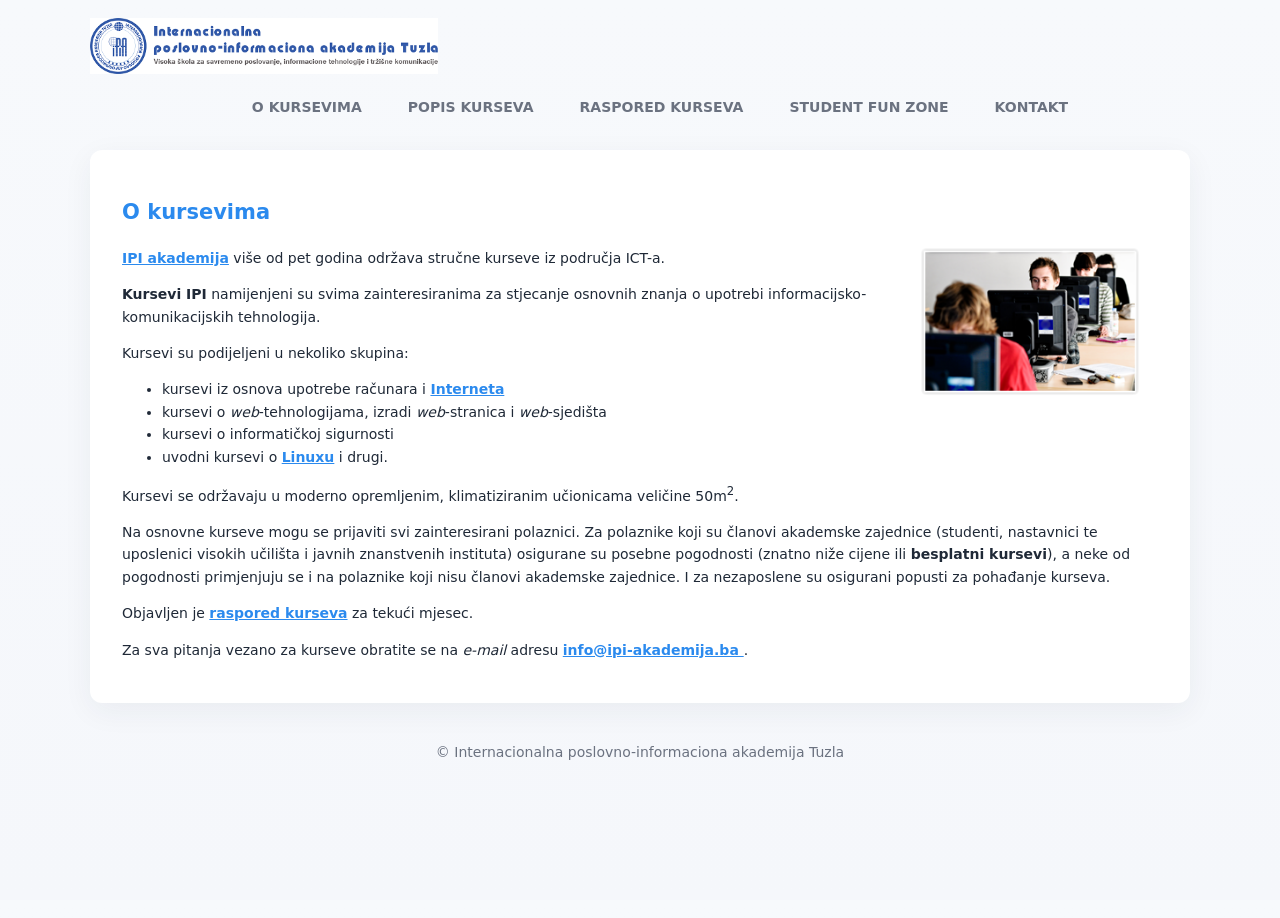
<file: index.html>
<!DOCTYPE html>
<html>
    <head>
        <meta charset="utf-8">
        <title>Kursevi IPI</title>
		<link rel="stylesheet" href="css/izgled.css" type="text/css" />
        <link rel="icon" href="favicon.ico" />
    </head>
    <body>
		<header>
			<a href="index.html">
				<img src="slike/logo-ipi.png" alt="Kursevi IPI">
			</a>
			<nav>
				<ul>
					<li><a href="index.html">O kursevima</a></li>
					<li><a href="popis.html">Popis kurseva</a></li>
					<li><a href="raspored.html">Raspored kurseva</a></li>
					<li><a href="StudentFunZone.html">Student Fun Zone</a></li>
					<li><a href="kontakt.html">Kontakt</a></li>
				</ul>
			</nav>
		</header>
		<article>
			<h2>O kursevima</h2>
			<img src="slike/tecajevi1.png" alt="Kursevi IPI">
			<p><a href="http://ipi-akademija.ba/" target="_blank">IPI akademija</a> više od pet godina održava stručne kurseve iz područja ICT-a.</p>
			<p><strong>Kursevi IPI</strong> namijenjeni su svima zainteresiranima za stjecanje osnovnih znanja o upotrebi informacijsko-komunikacijskih tehnologija.</p>
			<p>
				Kursevi su podijeljeni u nekoliko skupina:
				<ul>
					<li>kursevi iz osnova upotrebe računara i <a href="http://hr.wikipedia.org/wiki/Internet" target="_blank">Interneta</a></li>
					<li>kursevi o <em>web</em>-tehnologijama, izradi <em>web</em>-stranica i <em>web</em>-sjedišta</li>
					<li>kursevi o informatičkoj sigurnosti</li>
					<li>uvodni kursevi o <a href="http://www.linux.com" target="_blank">Linuxu</a> i drugi.</li>
				</ul>
			</p>
			<p>Kursevi se održavaju u moderno opremljenim, klimatiziranim učionicama veličine 50m<sup>2</sup>.</p>
			<p>Na osnovne kurseve mogu se prijaviti svi zainteresirani polaznici. Za polaznike koji su članovi akademske zajednice (studenti, nastavnici te uposlenici visokih učilišta i javnih znanstvenih instituta) osigurane su posebne pogodnosti (znatno niže cijene ili <strong>besplatni kursevi</strong>), a neke od pogodnosti primjenjuju se i na polaznike koji nisu članovi akademske zajednice. I za nezaposlene su osigurani popusti za pohađanje kurseva.</p>
			<p>Objavljen je <a href="raspored.html">raspored kurseva</a> za tekući mjesec.</p>
			<p>Za sva pitanja vezano za kurseve obratite se na <em>e-mail</em> adresu <a href="mailto:info@ ipi-akademija.ba ">info@ipi-akademija.ba </a>.</p>
			
			
        </article>
        <footer>&copy; Internacionalna poslovno-informaciona akademija Tuzla</footer>
    </body>
</html>
</file>
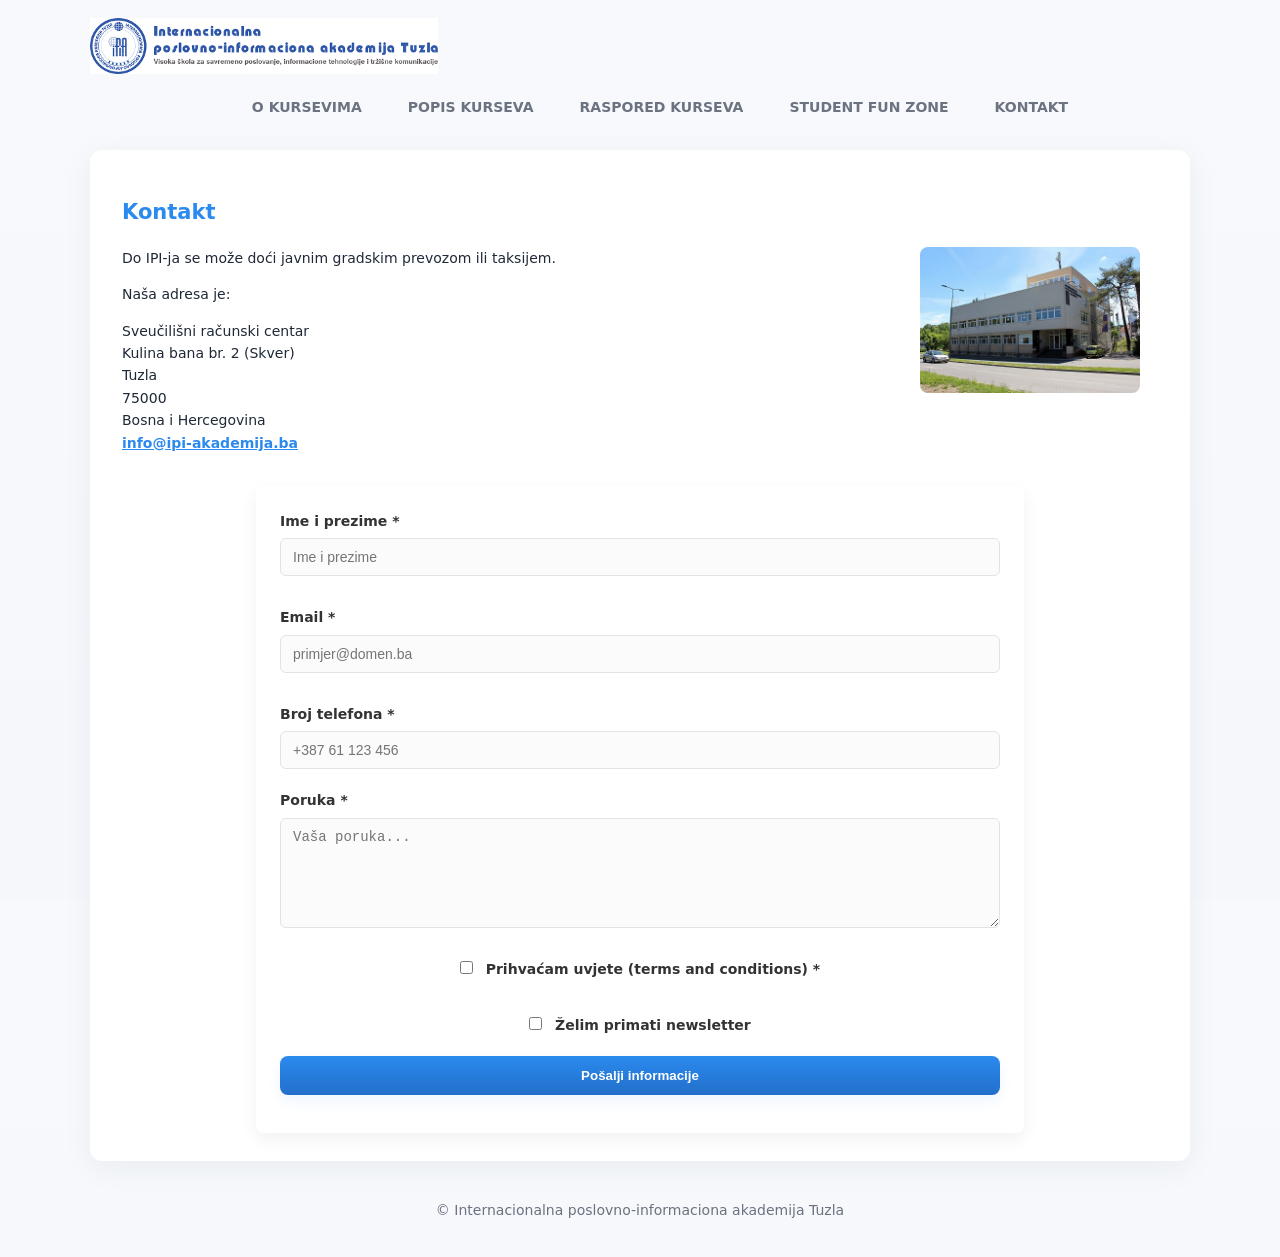
<file: kontakt.html>
<!DOCTYPE html>
<html>
    <head>
        <meta charset="utf-8">
        <title>Kursevi IPI</title>
		 <link rel="stylesheet" href="css/izgled.css" type="text/css" />
        <link rel="icon" href="favicon.ico" />
    </head>
    <body>
        <header>
			<a href="index.html">
				<img src="slike/logo-ipi.png" alt="Kursevi IPI">
			</a>
			<nav>
				<ul>
					<li><a href="index.html">O kursevima</a></li>
					<li><a href="popis.html">Popis kurseva</a></li>
					<li><a href="raspored.html">Raspored kurseva</a></li>
					<li><a href="StudentFunZone.html">Student Fun Zone</a></li>
					<li><a href="kontakt.html">Kontakt</a></li>
				</ul>
			</nav>
		</header>
		<article>
			<h2>Kontakt</h2>      
			<img src="slike/srce.jpg" alt="Srce">
			<p>Do IPI-ja se može doći javnim gradskim prevozom ili taksijem.</p>
			<p>Naša adresa je:</p>
			<p>Sveučilišni računski centar<br>
				Kulina bana br. 2 (Skver)<br>
				Tuzla<br>
				75000<br>
				Bosna i Hercegovina<br>
				<a href="mailto:info@ipi-akademija.ba">info@ipi-akademija.ba</a></p>
			
			<!-- Kontakt forma -->
			<form id="contactForm" novalidate>
				<div class="form-row">
					<label for="fullname">Ime i prezime *</label>
					<input type="text" id="fullname" name="fullname" required minlength="5" placeholder="Ime i prezime">
					<div class="error" id="error-fullname" aria-live="polite"></div>
				</div>
				<div class="form-row">
					<label for="email">Email *</label>
					<input type="email" id="email" name="email" required placeholder="primjer@domen.ba">
					<div class="error" id="error-email" aria-live="polite"></div>
				</div>
				<div class="form-row">
					<label for="phone">Broj telefona *</label>
					<input type="tel" id="phone" name="phone" required placeholder="+387 61 123 456">
					<div class="error" id="error-phone" aria-live="polite"></div>
				</div>
				<div class="form-row">
					<label for="message">Poruka *</label>
					<textarea id="message" name="message" required placeholder="Vaša poruka..."></textarea>
					<div class="error" id="error-message" aria-live="polite"></div>
				</div>
				<div class="form-row form-checkbox">
					<label><input type="checkbox" id="terms" name="terms" required> Prihvaćam uvjete (terms and conditions) *</label>
					<div class="error" id="error-terms" aria-live="polite"></div>
				</div>
				<div class="form-row form-checkbox">
					<label><input type="checkbox" id="newsletter" name="newsletter"> Želim primati newsletter</label>
				</div>
				<div class="form-row">
					<button type="submit">Pošalji informacije</button>
				</div>
				<div id="form-success" class="success" aria-live="polite"></div>
			</form>
        </article>
        <footer>&copy; Internacionalna poslovno-informaciona akademija Tuzla</footer>

	<script>
	// Client-side validation for kontakt form
	(function(){
		const form = document.getElementById('contactForm');
		if(!form) return;

		const q = id => document.getElementById(id);
		const showError = (id, msg) => { q(id).textContent = msg; };
		const clearErrors = () => {
			['error-fullname','error-email','error-phone','error-message','error-terms','form-success'].forEach(id => {
				const el = q(id);
				if(el) el.textContent = '';
			});
		};

		form.addEventListener('submit', function(e){
			e.preventDefault();
			clearErrors();
			let ok = true;

			// Name (ime i prezime) - not null and length > 4
			const name = q('fullname').value || '';
			if(name.trim().length < 5){
				showError('error-fullname', 'Unesite ime i prezime (barem 5 znakova).');
				ok = false;
			}

			// Email - simple regex
			const email = (q('email').value || '').trim();
			const emailRe = /^[^\s@]+@[^\s@]+\.[^\s@]+$/;
			if(!emailRe.test(email)){
				showError('error-email', 'Unesite ispravan email (primjer: ime@domen.ba).');
				ok = false;
			}

			// Phone - allow +, digits, spaces and dashes, require 7-15 digits
			const phoneRaw = (q('phone').value || '').trim();
			const digits = phoneRaw.replace(/\D/g,'');
			if(digits.length < 7 || digits.length > 15){
				showError('error-phone', 'Unesite ispravan broj telefona (7-15 cifara, opcionalno +).');
				ok = false;
			}

			// Message - required
			const message = (q('message').value || '').trim();
			if(message.length === 0){
				showError('error-message', 'Poruka ne smije biti prazna.');
				ok = false;
			}

			// Terms checkbox required
			if(!q('terms').checked){
				showError('error-terms', 'Morate prihvatiti uvjete prije slanja.');
				ok = false;
			}

			if(!ok) return; // don't proceed

			// If valid, simulate successful send (could be replaced with real fetch/ajax)
			q('form-success').textContent = 'Poruka uspješno poslana. Hvala!';
			form.reset();
		});
	})();
	</script>

    </body>
</html>
</file>
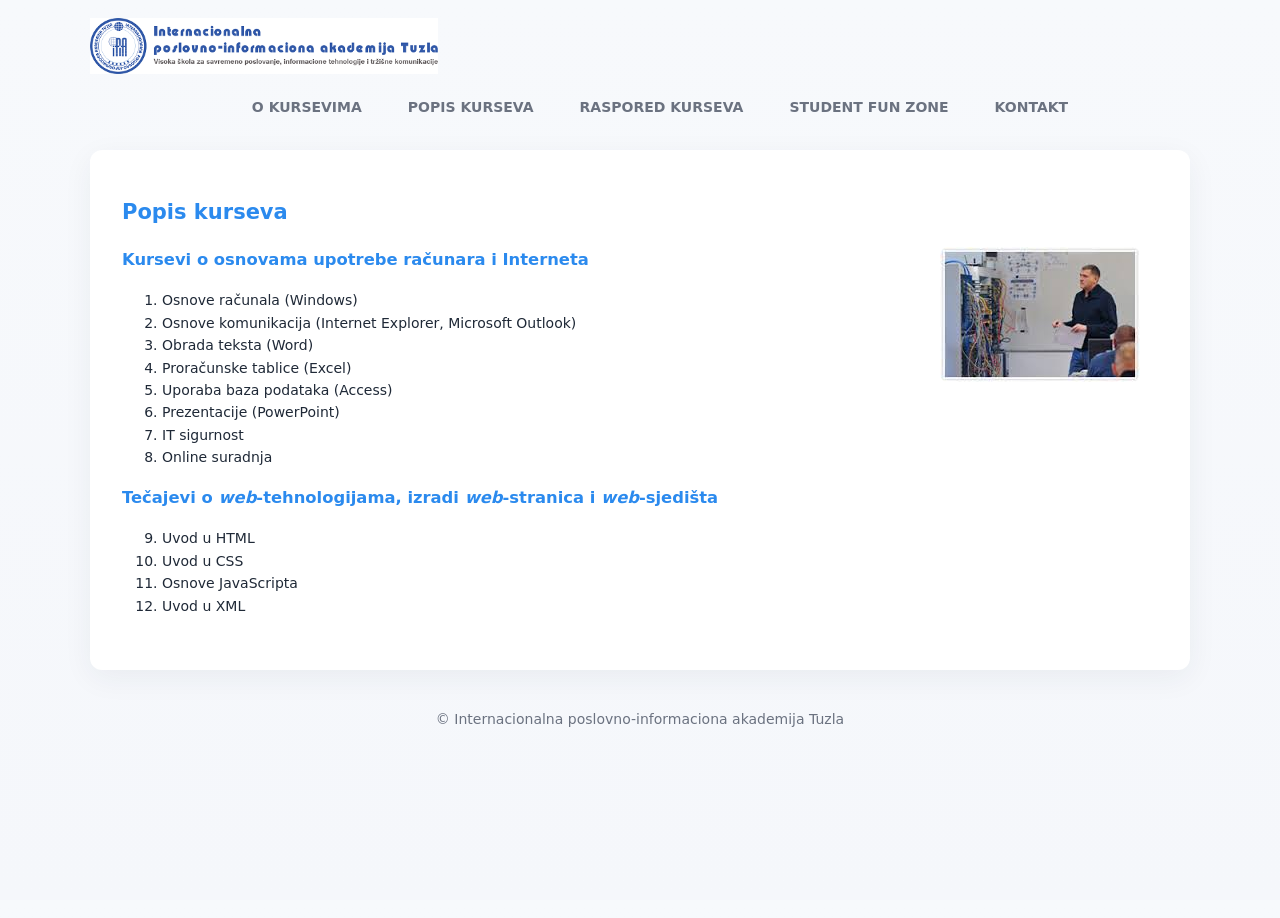
<file: popis.html>
<!DOCTYPE html>
<html>
    <head>
        <meta charset="utf-8">
        <title>Kursevi IPI</title>
		<link rel="stylesheet" href="css/izgled.css" type="text/css" />
        <link rel="icon" href="favicon.ico" />
    </head>
    <body>
        <header>
			<a href="index.html">
				<img src="slike/logo-ipi.png" alt="Kursevi IPI">
			</a>
			<nav>
				<ul>
					<li><a href="index.html">O kursevima</a></li>
					<li><a href="popis.html">Popis kurseva</a></li>
					<li><a href="raspored.html">Raspored kurseva</a></li>
					<li><a href="StudentFunZone.html">Student Fun Zone</a></li>
					<li><a href="kontakt.html">Kontakt</a></li>
				</ul>
			</nav>
		</header>
		<article>
			<h2>Popis kurseva</h2>
			<img src="slike/tecajevi3.jpg" alt="Kursevi IPI">
			<h3>Kursevi o osnovama upotrebe računara i Interneta</h3>       
			<ol>
				<li>Osnove računala (Windows)</li>
				<li>Osnove komunikacija (Internet Explorer, Microsoft Outlook) </li>
				<li>Obrada teksta (Word) </li>
				<li>Proračunske tablice (Excel) </li>
				<li>Uporaba baza podataka (Access)</li>
				<li>Prezentacije (PowerPoint)</li>
				<li>IT sigurnost</li>
				<li>Online suradnja</li>
			</ol>
			<h3>Tečajevi o <em>web</em>-tehnologijama, izradi <em>web</em>-stranica i <em>web</em>-sjedišta</h3>
			<ol start="9">
				<li>Uvod u HTML</li>
				<li>Uvod u CSS</li>
				<li>Osnove JavaScripta</li>
				<li>Uvod u XML</li>
			</ol>	
        </article>
         <footer>&copy; Internacionalna poslovno-informaciona akademija Tuzla </footer>
    </body>
</html>
</file>
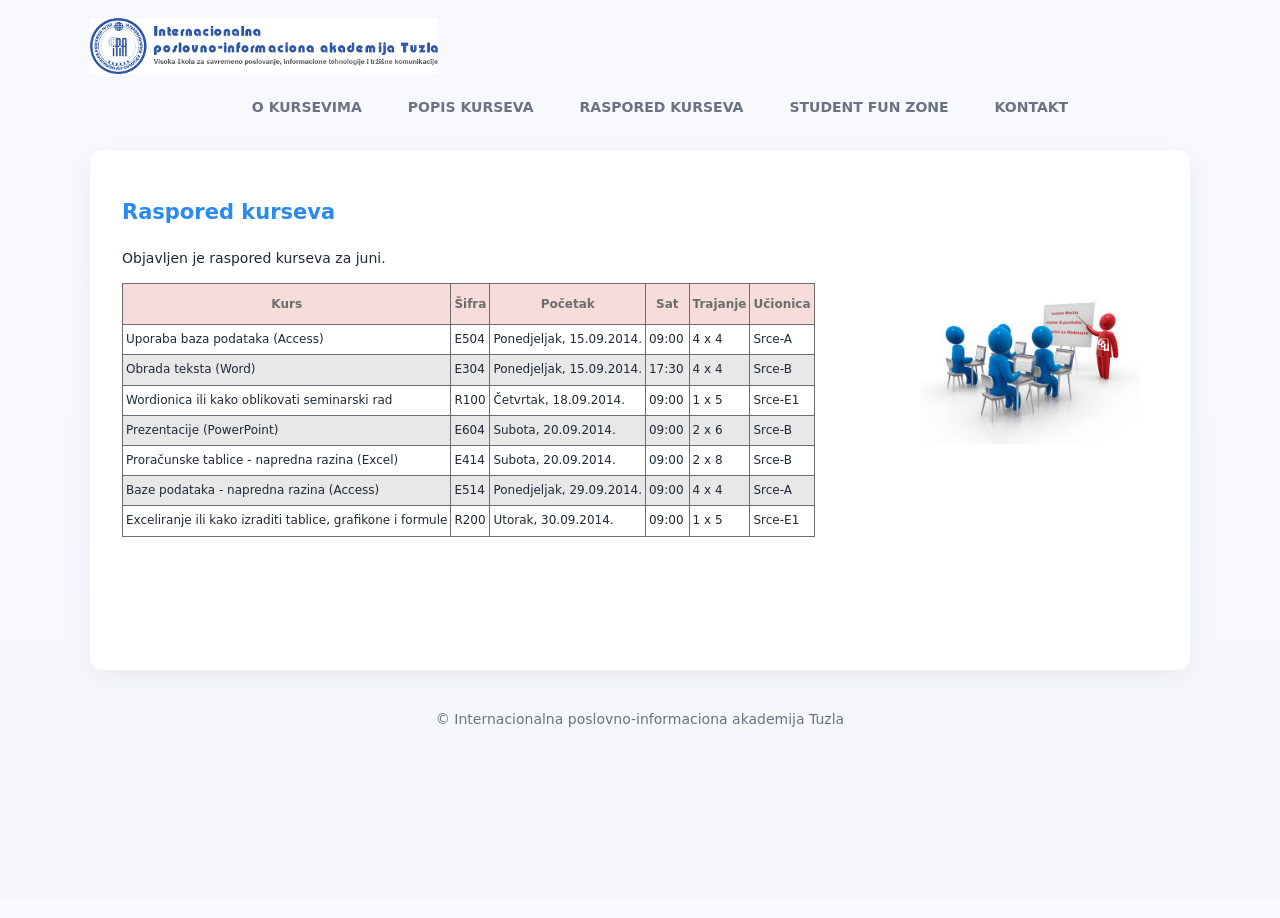
<file: raspored.html>
<!DOCTYPE html>
<html>
    <head>
        <meta charset="utf-8">
        <title>Kursevi IPI</title>
		<link rel="stylesheet" href="css/izgled.css" type="text/css" />
        <link rel="icon" href="favicon.ico" />
    </head>
    <body>
        <header>
			<a href="index.html">
				<img src="slike/logo-ipi.png" alt="Kursevi IPI">
			</a>
			<nav>
				<ul>
					<li><a href="index.html">O kursevima</a></li>
					<li><a href="popis.html">Popis kurseva</a></li>
					<li><a href="raspored.html">Raspored kurseva</a></li>
					<li><a href="StudentFunZone.html">Student Fun Zone</a></li>
					<li><a href="kontakt.html">Kontakt</a></li>
				</ul>
			</nav>
		</header>
        <article>
			<h2>Raspored kurseva</h2>
			<p>Objavljen je raspored kurseva za juni.</p>
			<img src="slike/tecajevi2.jpg" alt="Tečajevi Srca">
			<table border="1">
				<tr>
					<th>Kurs</th>
					<th>Šifra</th>
					<th>Početak</th>
					<th>Sat</th>
					<th>Trajanje</th>
					<th>Učionica</th>
				</tr>
				<tr>
					<td>Uporaba baza podataka (Access)</td>
					<td>E504</td>
					<td>Ponedjeljak, 15.09.2014.</td>
					<td>09:00</td>
					<td>4 x 4</td>
					<td>Srce-A</td>
				</tr>
				<tr>
					<td>Obrada teksta (Word)</td>
					<td>E304</td>
					<td>Ponedjeljak, 15.09.2014.</td>
					<td>17:30</td>
					<td>4 x 4</td>
					<td>Srce-B</td>
				</tr>
				<tr>
					<td>Wordionica ili kako oblikovati seminarski rad</td>
					<td>R100</td>
					<td>Četvrtak, 18.09.2014.</td>
					<td>09:00</td>
					<td>1 x 5</td>
					<td>Srce-E1</td>
				</tr>
				<tr>
					<td>Prezentacije (PowerPoint)</td>
					<td>E604</td>
					<td>Subota, 20.09.2014.</td>
					<td>09:00</td>
					<td>2 x 6</td>
					<td>Srce-B</td>
				</tr>
				<tr>
					<td>Proračunske tablice - napredna razina (Excel)</td>
					<td>E414</td>
					<td>Subota, 20.09.2014.</td>
					<td>09:00</td>
					<td>2 x 8</td>
					<td>Srce-B</td>
				</tr>
				<tr>
					<td>Baze podataka - napredna razina (Access)</td>
					<td>E514</td>
					<td>Ponedjeljak, 29.09.2014.</td>
					<td>09:00</td>
					<td>4 x 4</td>
					<td>Srce-A</td>
				</tr>
				<tr>
					<td>Exceliranje ili kako izraditi tablice, grafikone i formule</td>
					<td>R200</td>
					<td>Utorak, 30.09.2014.</td>
					<td>09:00</td>
					<td>1 x 5</td>
					<td>Srce-E1</td>
				</tr>
			</table>
        </article>
        <footer>&copy; Internacionalna poslovno-informaciona akademija Tuzla</footer>
    </body>
</html>
</file>
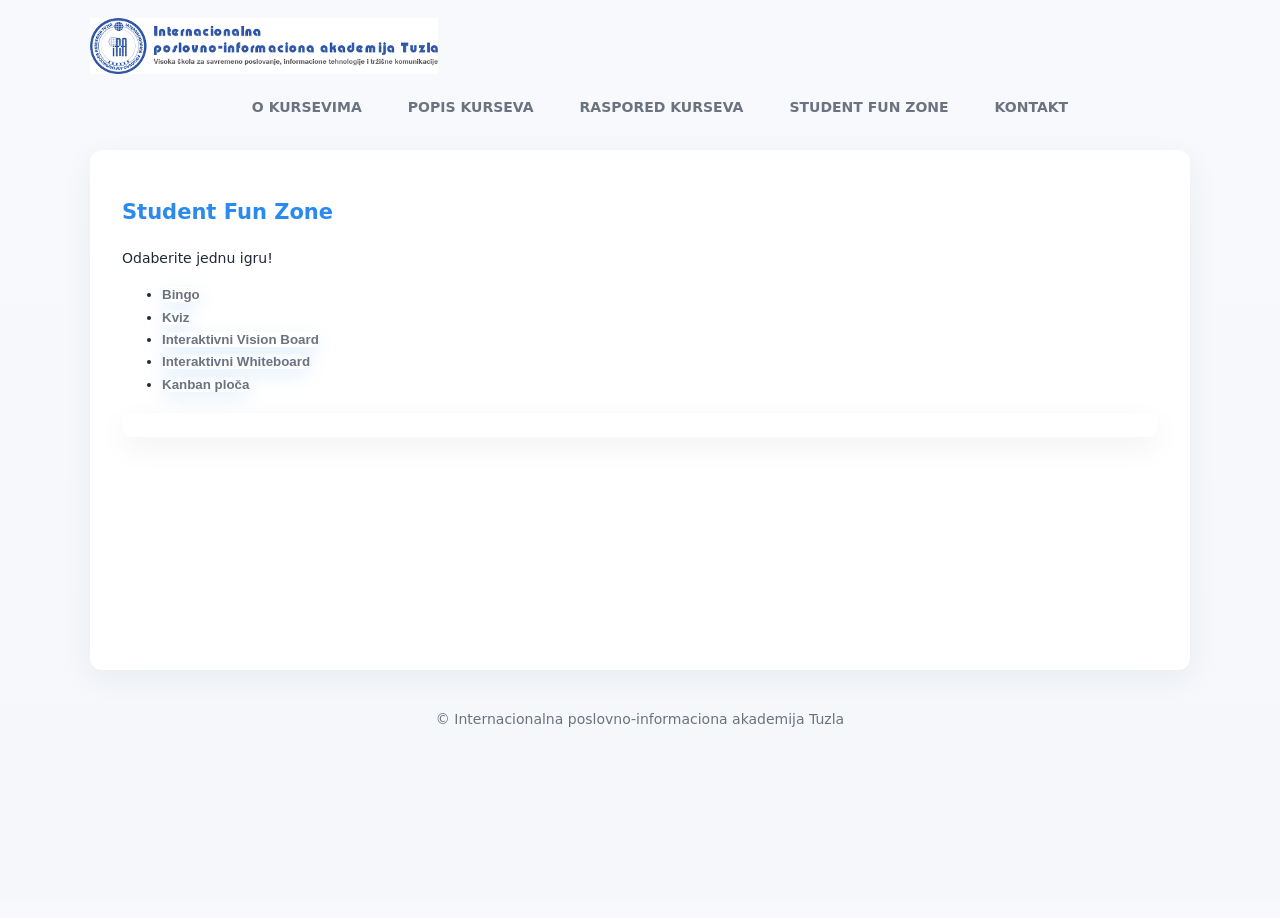
<file: StudentFunZone.html>
<!DOCTYPE html>
<html>
    <head>
        <meta charset="utf-8">
        <title>Kursevi IPI</title>
		<link rel="stylesheet" href="css/izgled.css" type="text/css" />
        <link rel="icon" href="favicon.ico" />
    </head>
    <body>
        <header>
			<a href="index.html">
				<img src="slike/logo-ipi.png" alt="Kursevi IPI">
			</a>
			<nav>
				<ul>
					<li><a href="index.html">O kursevima</a></li>
					<li><a href="popis.html">Popis kurseva</a></li>
					<li><a href="raspored.html">Raspored kurseva</a></li>
					<li><a href="StudentFunZone.html">Student Fun Zone</a></li>
					<li><a href="kontakt.html">Kontakt</a></li>
				</ul>
			</nav>
		</header>
		<article>
		<h2>Student Fun Zone</h2>
        <p>Odaberite jednu igru!</p>
	
	<ul>
			<li><button id="bingoBtn" class="link-button" data-src="bingo/index.html">Bingo</button></li>
			<li><button id="quizBtn" class="link-button" data-src="kviz_index.html">Kviz</button></li>
			<li><button id="visionboardBtn" class="link-button" data-src="visionboard/visionboard.html">Interaktivni Vision Board</button></li>
			<li><button id="visionBtn" class="link-button" data-src="whiteboard/whiteboard.html">Interaktivni Whiteboard</button></li>
			<li><button id="kanbanBtn" class="link-button" data-src="kanban/kanban.html">Kanban ploča</button></li>
		</ul>

		<!-- VisionBoard na bijeloj površini -->
		<div id="visionContainer" class="vision-container" aria-hidden="true"></div>

		<script>
		(function(){
			const container = document.getElementById('visionContainer');
			const buttons = Array.from(document.querySelectorAll('.link-button'));
			let iframe; // jedan iframe se koristi za sve ugrađene stranice

			function ensureIframe(){
				if(!iframe){
					iframe = document.createElement('iframe');
					iframe.id = 'embedIframe';
					iframe.loading = 'lazy';
					container.appendChild(iframe);
					container.setAttribute('aria-hidden','false');
				}
			}

			function resetButtonLabels(){
				buttons.forEach(b => {
					const original = b.getAttribute('data-original');
					if(original) b.textContent = original;
				});
			}

			buttons.forEach(btn => {
				// pohrani originalni tekst za kasnije vraćanje
				if(!btn.getAttribute('data-original')) btn.setAttribute('data-original', btn.textContent);
				btn.addEventListener('click', () => {
					const src = btn.getAttribute('data-src');
					if(!src) return;
					ensureIframe();
					// ako iframe već prikazuje isti izvor, prebacite vidljivost
					if(iframe.src && iframe.src.endsWith(src)){
						const hidden = container.style.display === 'none';
						container.style.display = hidden ? 'block' : 'none';
						btn.textContent = hidden ? 'Sakrij' : 'Prikaži';
						return;
					}

					// učitaj traženu stranicu
					iframe.src = src;
					container.style.display = 'block';
					// vrati tekst drugih button-a
					resetButtonLabels();
					// ažuriraj tekst ovog button-a da prikazuje akciju sakrivanja
					btn.textContent = 'Sakrij';
				});
			});
		})();
		</script>
        
        </article>
        <footer>&copy; Internacionalna poslovno-informaciona akademija Tuzla</footer>
    </body>
</html>
</file>
<file: css/izgled.css>
:root{
    --bg: #f5f7fb;
    --card: #ffffff;
    --primary: #2b8aee; /* new modern primary color */
    --accent: #ff7a59;
    --muted: #6b7280;
    --text: #1f2937;
}

html,body{
    height:100%;
}

body{
    font-size:14px;
    font-family: Inter, system-ui, -apple-system, 'Segoe UI', Roboto, 'Helvetica Neue', Arial;
    color:var(--text);
    margin:0;
    line-height:1.6;
    background: linear-gradient(180deg,#f7f9fc 0%, var(--bg) 100%);
}

header img{ max-height:56px; display:block; }

header, article{
    width:90%;
    max-width:1100px;
    margin: 18px auto;
}

nav{
    background: transparent;
    display:flex;
    justify-content:center;
    padding: 8px 0 0;
}

nav ul{ display:flex; gap:18px; align-items:center; justify-content:center; }

nav a, nav a:visited{ color:var(--muted); padding:10px 14px; text-transform:uppercase; text-decoration:none; font-weight:600; border-radius:8px; }
nav a:hover{ color:var(--primary); background:rgba(43,138,238,0.06); }

nav ul li{ list-style:none; }

h2, h3{ color:var(--primary); }

a, a:hover, a:visited, a:active{ color: var(--primary); font-weight:600; }

article{
    padding: 28px 32px;
    box-sizing: border-box;
    background: var(--card);
    border-radius: 12px;
    box-shadow: 0 8px 30px rgba(40,47,63,0.06);
    min-height:520px;
}

article img{ float:right; margin-right:18px; margin-bottom:18px; max-width:220px; border-radius:8px; }

footer{
    padding:18px 0;
    min-height:40px;
    background: transparent;
    color:var(--muted);
    text-align:center;
    margin-top: 20px;
}

table
{
    border-collapse: collapse;
}

td, th
{
    font-size:12px;
    border: solid 1px #6d6c6c;
    padding:5px 3px;
}

th
{
    color:#6d6c6c;
    background-color: #f7dcdc;
    height:30px;
}

td:nth-child(4)
{
    text-align: right;
    padding-right: 5px;
}

tr:nth-child(odd)
{
    background-color: #e8e8e8;
}

iframe
{
    margin-top:20px;
}

fieldset{ width:100%; margin-bottom:15px; background-color:#f8fafc; border-radius:8px; padding:12px; }

fieldset legend{ color:var(--primary); font-weight:700; }

label{ display:block; margin-bottom:6px; color:var(--muted); font-weight:600; }

input[type=radio] + label, input[type=checkbox] + label
{
    width:auto;
}

select, input[type=text], input[type=email], textarea{ box-sizing:border-box; width:100%; margin-bottom:10px; }

input[type=checkbox]{ margin-right:8px; }

button{
    background: linear-gradient(180deg,var(--primary), #226fca);
    color: #fff; font-weight:700; border:none; padding:10px 18px; border-radius:10px; cursor:pointer; box-shadow: 0 6px 18px rgba(43,138,238,0.12);
}
button:hover{ transform: translateY(-2px); }

/* Contact form styles (scoped to #contactForm) */
#contactForm {
    max-width: 720px;
    margin: 2rem auto 0;
    padding: 24px;
    background: #ffffff;
    border-radius: 8px;
    box-shadow: 0 6px 18px rgba(0,0,0,0.06);
    clear: both; /* ensure it appears below floated image */
}

#contactForm .form-row {
    margin-bottom: 14px;
    display: flex;
    flex-direction: column;
}

#contactForm label {
    display: block;
    margin-bottom: 6px;
    font-weight: 600;
    color: #333333;
    width: auto; /* override global label width */
}

#contactForm input[type="text"],
#contactForm input[type="email"],
#contactForm input[type="tel"],
#contactForm textarea {
    box-sizing: border-box;
    width: 100%;
    padding: 10px 12px;
    border: 1px solid #e3e3e3;
    border-radius: 6px;
    background: #fbfbfb;
    font-size: 14px;
    color: #222;
}

#contactForm textarea {
    min-height: 110px;
    resize: vertical;
}

#contactForm input:focus,
#contactForm textarea:focus {
    outline: none;
    border-color: var(--primary);
    box-shadow: 0 0 0 6px rgba(43,138,238,0.06);
}

#contactForm .form-checkbox {
    display: flex;
    align-items: center;
    gap: 8px;
}

#contactForm .form-checkbox input[type="checkbox"] {
    margin-left: 0; /* keep checkbox aligned */
}

#contactForm .error { color: #b00000; font-size:0.95em; margin-top:6px; }
#contactForm .success { color: #1a7a1a; font-weight:600; margin-top:8px; }

#contactForm button { background: linear-gradient(180deg,var(--primary), #226fca); color:#fff; border:none; padding:12px 26px; border-radius:8px; font-weight:700; cursor:pointer; box-shadow:0 6px 14px rgba(43,138,238,0.08); }

#contactForm button:hover{ transform: translateY(-2px); transition: all 0.12s ease; }

@media (min-width: 900px) {
    /* optional two-column helper if needed */
    #contactForm .two-col {
        display: grid;
        grid-template-columns: 1fr 1fr;
        gap: 12px;
    }
    #contactForm .two-col .form-row { margin-bottom: 0; }
}

/* VisionBoard embedding styles */
.vision-container{ margin-top:18px; background:var(--card); border-radius:10px; box-shadow: 0 10px 30px rgba(15,23,42,0.06); padding:12px; }
.vision-container iframe{ width:100%; height:680px; border:none; border-radius:8px; background:var(--card); }
.link-button{ background:none; border:none; color:var(--muted); font-weight:700; cursor:pointer; padding:0; }
.link-button:focus{ outline:2px solid rgba(43,138,238,0.12); }
</file>
